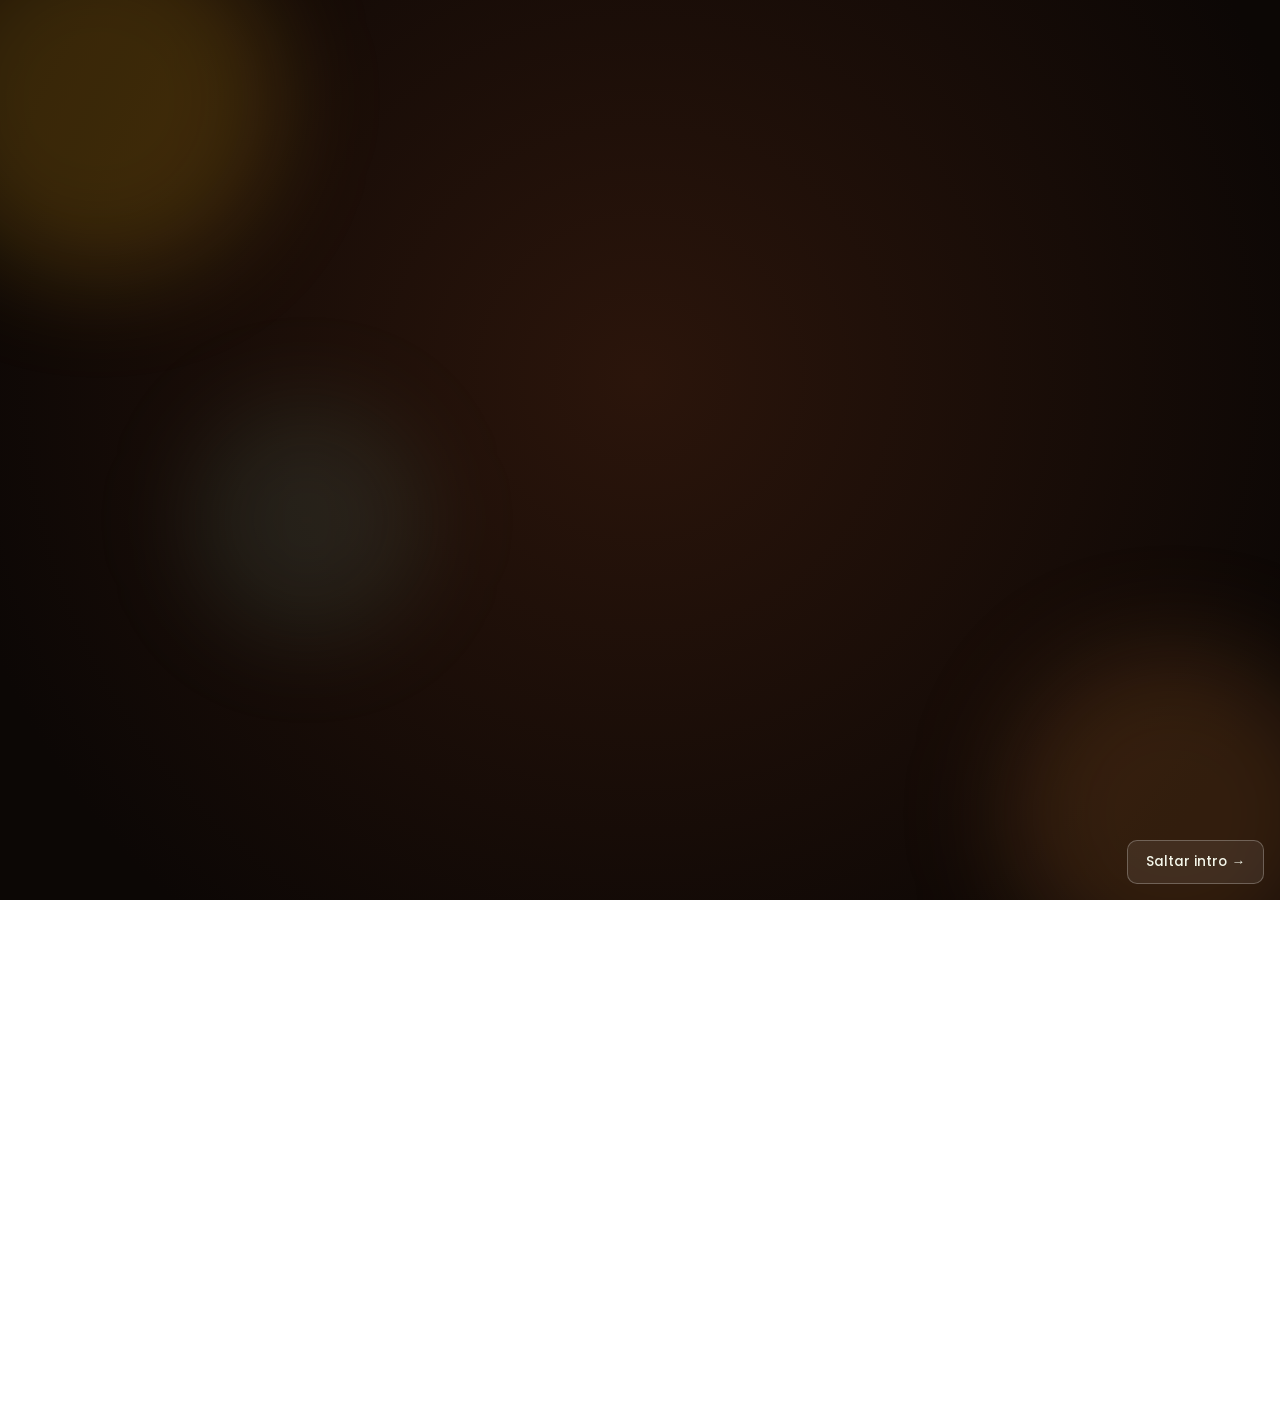
<file: index.html>
<!DOCTYPE html>
<html lang="es">
<head>
  <meta charset="UTF-8">
  <meta name="viewport" content="width=device-width, initial-scale=1.0, viewport-fit=cover">
  <meta name="theme-color" content="#0c0705">
  <title>Bienvenida | Arepas Monik</title>
  <link rel="preconnect" href="https://fonts.googleapis.com">
  <link rel="preconnect" href="https://fonts.gstatic.com" crossorigin>
  <link rel="stylesheet" href="https://fonts.googleapis.com/css2?family=Poppins:wght@400;500;600;700&display=swap">
  <link rel="stylesheet" href="intro.css">
  <link rel="prefetch" href="menu.html">
  <noscript><meta http-equiv="refresh" content="5;url=menu.html"></noscript>
</head>
<body>

  <div class="bg-circle c1"></div>
  <div class="bg-circle c2"></div>
  <div class="bg-circle c3"></div>

  <main class="stage">
    <!-- Logo con su propio zoom de salida -->
    <div class="logo-zoom-wrapper">
      <div class="logo-box">
        <div class="glow"></div>

        <!-- 1. Trazo: el contorno del logo se dibuja -->
        <svg class="outline" viewBox="0 0 2076 1792" fill="none" xmlns="http://www.w3.org/2000/svg" aria-hidden="true">
          <defs>
            <linearGradient id="monikGradient" x1="0%" y1="100%" x2="100%" y2="0%">
              <stop offset="0%" stop-color="#FBE207"/>
              <stop offset="55%" stop-color="#E7A617"/>
              <stop offset="100%" stop-color="#F7DB78"/>
            </linearGradient>
          </defs>
          <path class="trace" pathLength="1" d="M2027 519 L2017 505 L2008 497 L1995 489 L1979 483 L1954 480 L1923 485 L1899 495 L1880 509 L1864 526 L1849 555 L1825 548 L1807 547 L1788 551 L1774 557 L1769 561 L1763 561 L1750 557 L1726 557 L1709 561 L1691 569 L1671 583 L1660 594 L1644 614 L1630 639 L1626 642 L1609 622 L1599 587 L1579 534 L1551 478 L1524 440 L1469 381 L1440 356 L1381 315 L1315 281 L1279 265 L1230 247 L1191 235 L1149 225 L1069 213 L1040 211 L987 211 L935 215 L876 225 L814 239 L755 255 L725 265 L688 281 L663 294 L639 311 L625 315 L613 321 L574 345 L524 385 L472 435 L442 469 L424 493 L392 549 L360 615 L332 684 L312 746 L292 826 L282 887 L278 937 L278 980 L280 1007 L288 1066 L292 1082 L292 1094 L302 1146 L309 1163 L317 1173 L315 1174 L294 1163 L267 1152 L210 1106 L204 1098 L201 1089 L201 1073 L204 1055 L197 1044 L191 1043 L151 1056 L139 1063 L126 1076 L123 1086 L123 1099 L126 1111 L136 1133 L192 1204 L178 1201 L158 1200 L141 1202 L123 1208 L100 1222 L85 1237 L73 1254 L67 1266 L59 1288 L50 1327 L43 1376 L39 1424 L38 1471 L41 1552 L49 1603 L24 1617 L30 1621 L54 1626 L57 1629 L65 1651 L82 1680 L95 1695 L114 1712 L125 1719 L148 1729 L167 1733 L191 1733 L212 1728 L232 1719 L252 1704 L265 1690 L275 1676 L290 1645 L296 1620 L298 1600 L309 1604 L322 1606 L345 1604 L353 1646 L364 1681 L383 1714 L403 1736 L423 1751 L453 1765 L475 1771 L516 1774 L546 1771 L583 1761 L610 1747 L637 1723 L648 1708 L658 1688 L665 1664 L718 1671 L767 1674 L855 1674 L947 1667 L981 1661 L1023 1661 L1045 1654 L1084 1648 L1163 1629 L1174 1628 L1189 1631 L1212 1629 L1234 1621 L1249 1610 L1276 1602 L1325 1582 L1369 1558 L1391 1564 L1416 1563 L1430 1559 L1448 1549 L1462 1535 L1472 1519 L1479 1500 L1501 1553 L1521 1587 L1531 1599 L1548 1614 L1567 1624 L1581 1628 L1609 1629 L1620 1627 L1644 1617 L1655 1609 L1669 1594 L1680 1574 L1688 1552 L1695 1518 L1765 1566 L1804 1586 L1839 1599 L1876 1606 L1900 1606 L1927 1601 L1953 1590 L1983 1569 L1999 1553 L2014 1533 L2032 1500 L2044 1467 L2052 1429 L2050 1384 L2044 1354 L2032 1324 L2026 1314 L2007 1293 L1984 1276 L1966 1268 L1940 1263 L1923 1263 L1902 1266 L1869 1278 L1853 1290 L1842 1303 L1833 1318 L1830 1331 L1828 1333 L1818 1330 L1743 1295 L1740 1291 L1785 1253 L1799 1244 L1820 1243 L1827 1247 L1831 1252 L1833 1267 L1835 1269 L1838 1264 L1838 1248 L1836 1241 L1831 1237 L1809 1238 L1808 1236 L1850 1201 L1868 1183 L1880 1165 L1888 1144 L1889 1119 L1886 1105 L1878 1088 L1868 1074 L1854 1062 L1844 1057 L1826 1052 L1801 1052 L1800 1049 L1820 1013 L1845 957 L1855 939 L1864 932 L1899 912 L1920 902 L1938 896 L1945 890 L1946 885 L1934 873 L1910 865 L1880 864 L1866 867 L1856 867 L1854 869 L1847 870 L1842 869 L1847 866 L1875 836 L1896 844 L1907 846 L1938 846 L1956 842 L1975 834 L1991 824 L2009 807 L2024 787 L2035 765 L2043 733 L2043 694 L2033 655 L2021 630 L2010 612 L2025 596 L2035 571 L2035 541Z"/>
          <path class="trace" pathLength="1" d="M758 242 L763 244 L773 240 L811 230 L834 226 L845 221 L859 218 L951 205 L1037 202 L1129 209 L1131 207 L1130 200 L1124 186 L1125 184 L1136 187 L1150 187 L1152 183 L1160 176 L1179 169 L1183 165 L1183 159 L1168 145 L1142 131 L1117 113 L1078 76 L1065 69 L1057 71 L1052 76 L1048 84 L1046 96 L1048 125 L1054 144 L1054 151 L1014 140 L1008 132 L1002 115 L992 106 L982 101 L967 97 L950 97 L925 101 L924 99 L933 85 L947 47 L954 19 L953 5 L949 0 L925 0 L912 18 L890 81 L890 86 L894 96 L904 110 L898 116 L890 109 L886 108 L878 123 L864 137 L820 161 L802 173 L786 189 L772 208 L762 229Z"/>
          <path class="trace" pathLength="1" d="M739 181 L730 178 L722 169 L716 166 L707 166 L692 172 L667 190 L664 190 L653 182 L639 176 L622 173 L601 178 L583 191 L577 200 L567 229 L567 245 L570 254 L569 257 L565 260 L525 268 L510 276 L460 336 L441 364 L429 398 L427 427 L425 431 L403 448 L385 467 L369 497 L361 521 L357 540 L352 550 L341 562 L331 569 L328 579 L329 596 L335 605 L340 598 L352 570 L364 548 L406 488 L432 457 L506 383 L537 356 L595 316 L667 278 L677 275 L692 267 L711 261 L716 257 L711 253 L716 232 L722 220 L741 202 L739 200 L741 198 L742 184Z"/>
          <path class="trace" pathLength="1" d="M329 463 L325 463 L314 471 L300 485 L288 503 L272 545 L260 596 L251 612 L247 610 L233 590 L222 579 L215 575 L206 574 L199 577 L190 586 L184 597 L184 604 L190 623 L206 654 L234 699 L234 705 L218 725 L210 740 L204 794 L200 810 L203 815 L210 814 L220 808 L243 786 L289 729 L297 712 L301 694 L309 677 L309 672 L316 654 L307 635 L301 611 L301 574 L309 537 L331 475 L331 465Z"/>
          <path class="trace" pathLength="1" d="M1402 189 L1388 203 L1382 212 L1376 227 L1368 260 L1366 282 L1367 294 L1421 327 L1454 351 L1529 420 L1532 416 L1532 409 L1529 398 L1526 372 L1518 354 L1504 338 L1486 328 L1468 322 L1412 313 L1412 309 L1415 304 L1443 298 L1466 298 L1480 305 L1486 301 L1487 291 L1483 278 L1488 268 L1501 250 L1504 240 L1504 230 L1500 218 L1498 216 L1493 217 L1465 233 L1426 270 L1424 270 L1421 264 L1415 202 L1411 193 L1407 189Z"/>
          <path class="trace" pathLength="1" d="M230 958 L219 962 L212 969 L212 996 L197 1020 L197 1032 L211 1045 L215 1052 L217 1059 L215 1089 L220 1098 L265 1137 L290 1152 L292 1148 L264 1045 L262 1007 L257 977 L254 973 L249 973 L242 962Z"/>
          <path class="trace" pathLength="1" d="M1722 386 L1709 393 L1695 408 L1680 430 L1668 452 L1646 480 L1644 492 L1650 500 L1671 506 L1680 520 L1692 530 L1699 530 L1705 524 L1709 500 L1725 456 L1729 433 L1730 405 L1729 396Z"/>
          <path class="trace" pathLength="1" d="M394 301 L382 302 L376 307 L372 315 L370 324 L370 356 L358 396 L358 425 L363 434 L369 432 L382 415 L386 413 L394 414 L401 412 L409 405 L411 400 L411 373 L407 320 L401 307Z"/>
          <path class="trace" pathLength="1" d="M278 762 L263 778 L247 802 L239 817 L229 846 L227 875 L230 900 L253 948 L255 946 L255 912 L260 860 L268 814 L280 766Z"/>
          <path class="trace" pathLength="1" d="M206 885 L182 894 L169 902 L159 912 L151 924 L147 934 L147 945 L152 951 L158 953 L176 953 L205 944 L224 945 L229 940 L228 931 L217 909 L214 896Z"/>
        </svg>

        <!-- 2. Relleno: aparece el logo con rebote + brillo -->
        <div class="logo-fill">
          <img class="logo-img" src="logo-monik.png" alt="Arepas Monik">
          <img class="logo-shine" src="logo-monik.png" alt="" aria-hidden="true">
        </div>

        <div class="embers" aria-hidden="true">
        <span style="--x:49%;--y:17%;--d:2.75s;--t:2.69s;--s:4px;--c:#FBE207;--dx:-3px"></span>
        <span style="--x:82%;--y:11%;--d:3.47s;--t:2.99s;--s:4px;--c:#E7A617;--dx:1px"></span>
        <span style="--x:61%;--y:12%;--d:2.54s;--t:3.59s;--s:4px;--c:#F7DB78;--dx:26px"></span>
        <span style="--x:80%;--y:15%;--d:3.53s;--t:3.74s;--s:4px;--c:#AA642B;--dx:10px"></span>
        <span style="--x:82%;--y:33%;--d:2.27s;--t:3.0s;--s:5px;--c:#FBE207;--dx:-8px"></span>
        <span style="--x:61%;--y:17%;--d:2.96s;--t:3.63s;--s:5px;--c:#E7A617;--dx:-20px"></span>
        <span style="--x:82%;--y:44%;--d:3.09s;--t:3.27s;--s:4px;--c:#F7DB78;--dx:10px"></span>
        <span style="--x:15%;--y:47%;--d:2.49s;--t:3.82s;--s:8px;--c:#AA642B;--dx:23px"></span>
        <span style="--x:48%;--y:37%;--d:3.02s;--t:3.42s;--s:6px;--c:#FBE207;--dx:-11px"></span>
        <span style="--x:31%;--y:52%;--d:3.29s;--t:2.75s;--s:6px;--c:#E7A617;--dx:7px"></span>
        <span style="--x:71%;--y:29%;--d:3.22s;--t:3.12s;--s:4px;--c:#F7DB78;--dx:-19px"></span>
        <span style="--x:73%;--y:34%;--d:2.43s;--t:3.22s;--s:8px;--c:#AA642B;--dx:0px"></span>
        <span style="--x:13%;--y:50%;--d:2.31s;--t:3.6s;--s:6px;--c:#FBE207;--dx:-5px"></span>
        <span style="--x:52%;--y:46%;--d:2.9s;--t:4.03s;--s:4px;--c:#E7A617;--dx:-21px"></span>
        <span style="--x:42%;--y:38%;--d:3.18s;--t:2.72s;--s:6px;--c:#F7DB78;--dx:15px"></span>
        <span style="--x:81%;--y:51%;--d:3.35s;--t:3.11s;--s:8px;--c:#AA642B;--dx:16px"></span>
        </div>
      </div>
    </div>

    <p class="tagline">Sabor casero en cada mordida</p>

    <div class="progress" aria-hidden="true"><div class="bar"></div></div>
  </main>

  <button type="button" class="skip" id="saltar">Saltar intro →</button>

  <script>
    var DESTINO = "menu.html";
    var TOTAL = 6500;

    if (window.matchMedia && window.matchMedia("(prefers-reduced-motion: reduce)").matches) {
      TOTAL = 1500;
    }

    var yaSalio = false;

    // Centra el zoom de salida en el medio de la pantalla (no depende de transformaciones)
    var logoWrap = document.querySelector(".logo-zoom-wrapper");
    function centrarZoom() {
      var centroLogo = logoWrap.offsetTop + logoWrap.offsetHeight / 2;
      logoWrap.style.setProperty("--zoom-dy", (window.innerHeight / 2 - centroLogo) + "px");
    }
    centrarZoom();
    window.addEventListener("resize", centrarZoom);
    window.addEventListener("orientationchange", centrarZoom);

    function irAlInicio() {
      if (yaSalio) return;
      yaSalio = true;
      document.body.classList.add("salir");
      setTimeout(function () {
        window.location.replace(DESTINO);
      }, 500);
    }

    setTimeout(irAlInicio, TOTAL);

    document.getElementById("saltar").addEventListener("click", irAlInicio);

    document.addEventListener("keydown", function (e) {
      if (e.key === "Enter" || e.key === "Escape") irAlInicio();
    });
  </script>

</body>
</html>
</file>
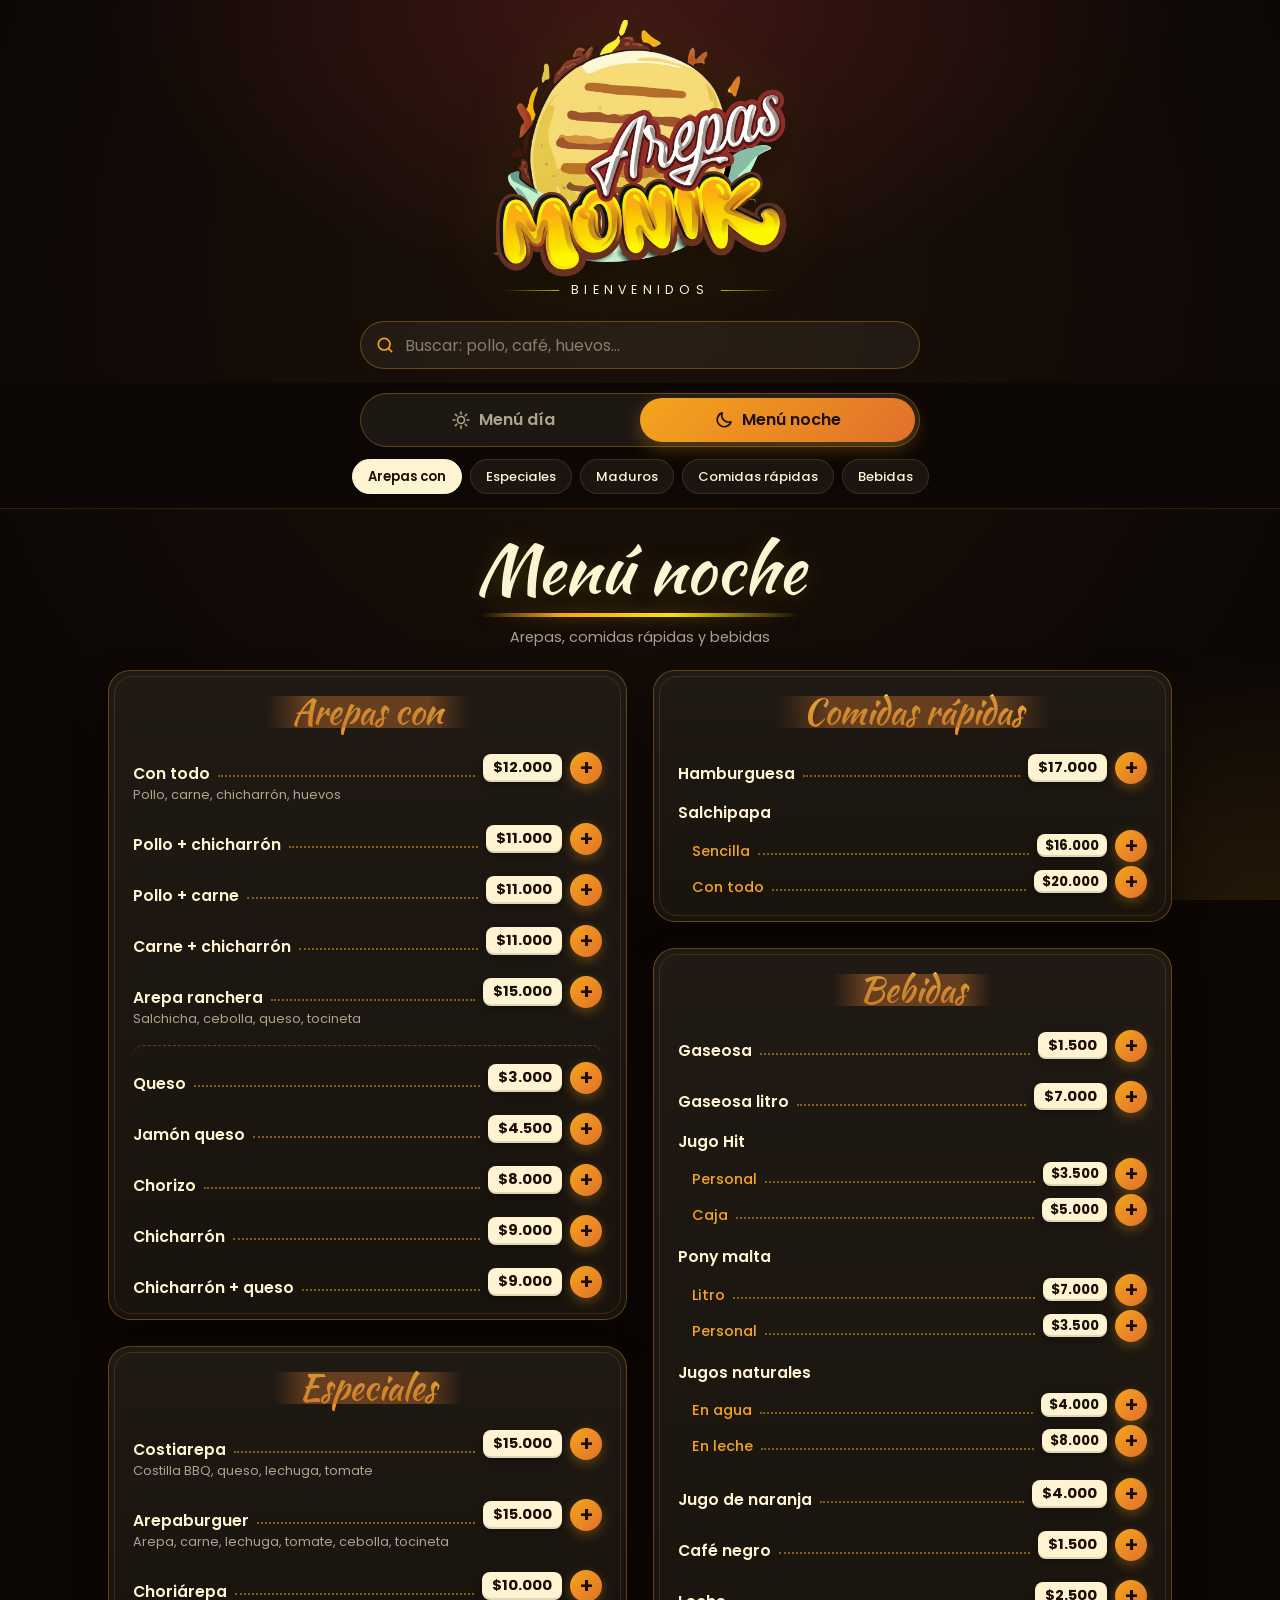
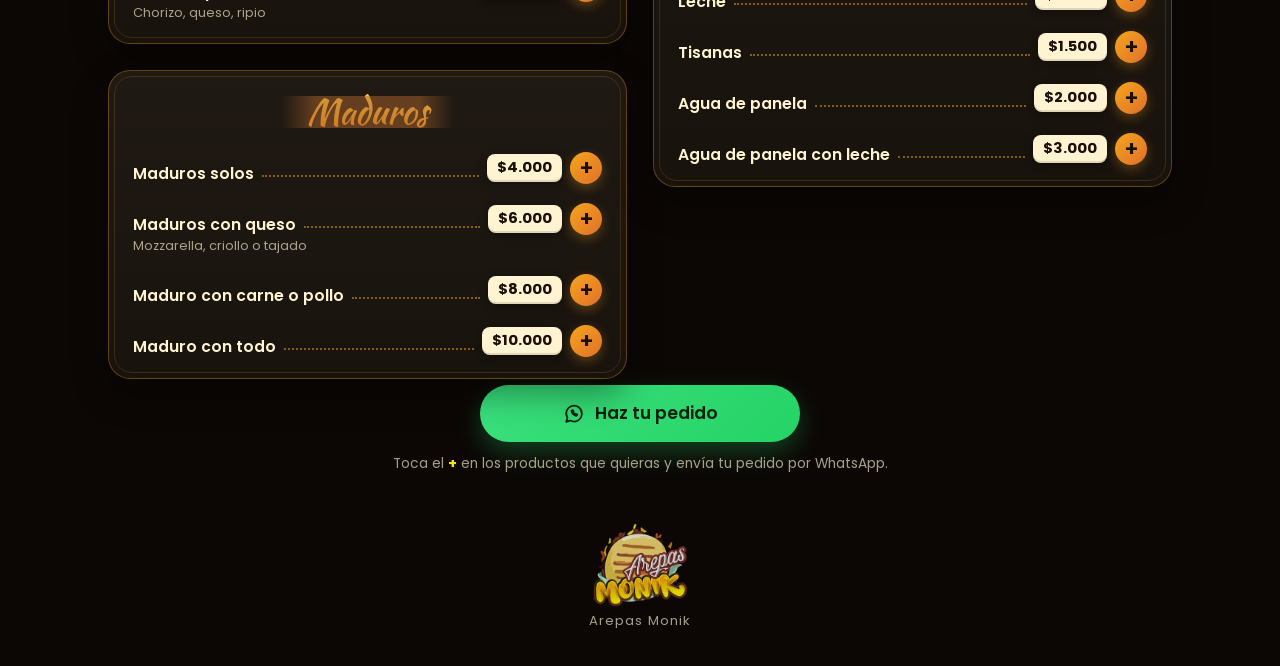
<file: menu.html>
<!DOCTYPE html>
<html lang="es">
<head>
  <meta charset="UTF-8">
  <meta name="viewport" content="width=device-width, initial-scale=1.0, viewport-fit=cover">
  <meta name="theme-color" content="#0c0705">
  <meta name="description" content="Menú de día y menú de noche de Arepas Monik.">
  <title>Menú · Arepas Monik</title>
  <link rel="icon" href="logo-monik.png">

  <link rel="preconnect" href="https://fonts.googleapis.com">
  <link rel="preconnect" href="https://fonts.gstatic.com" crossorigin>
  <link rel="stylesheet" href="https://fonts.googleapis.com/css2?family=Kaushan+Script&family=Poppins:wght@400;500;600;700&display=swap">
  <link rel="stylesheet" href="menu.css">
</head>
<body data-menu="dia">

  <div class="bg-glow" aria-hidden="true"></div>

  <!-- ===== Cabecera ===== -->
  <header class="hero">
    <img class="hero-logo" src="logo-monik.png" alt="Arepas Monik" width="520" height="449">
    <p class="hero-kicker"><span></span>Bienvenidos<span></span></p>
  </header>

  <!-- ===== Buscador ===== -->
  <div class="searchbar">
    <label class="search" for="q">
      <svg viewBox="0 0 24 24" aria-hidden="true"><circle cx="11" cy="11" r="7"/><path d="m20 20-3.5-3.5"/></svg>
      <input id="q" type="search" placeholder="Buscar: pollo, café, huevos…" autocomplete="off" enterkeyhint="search" aria-label="Buscar en el menú">
      <button class="search-clear" id="qClear" type="button" aria-label="Borrar búsqueda" hidden>✕</button>
    </label>
  </div>

  <!-- ===== Pestañas + categorías (se quedan fijas al hacer scroll) ===== -->
  <div class="sticky" id="sticky">
    <div class="tabs" id="tabs" role="tablist" aria-label="Elegir menú" data-active="0">
      <span class="tabs-pill" aria-hidden="true"></span>
      <button class="tab" id="tab-dia" role="tab" type="button" data-menu="dia" aria-selected="true" aria-controls="panel">
        <svg viewBox="0 0 24 24" aria-hidden="true"><circle cx="12" cy="12" r="4.2"/><path d="M12 2.5v2.3M12 19.2v2.3M2.5 12h2.3M19.2 12h2.3M5.3 5.3l1.6 1.6M17.1 17.1l1.6 1.6M18.7 5.3l-1.6 1.6M6.9 17.1l-1.6 1.6"/></svg>
        Menú día
      </button>
      <button class="tab" id="tab-noche" role="tab" type="button" data-menu="noche" aria-selected="false" aria-controls="panel" tabindex="-1">
        <svg viewBox="0 0 24 24" aria-hidden="true"><path d="M20.5 14.2A8.5 8.5 0 0 1 9.8 3.5a8.5 8.5 0 1 0 10.7 10.7Z"/></svg>
        Menú noche
      </button>
    </div>
    <nav class="chips" id="chips" aria-label="Categorías del menú"></nav>
  </div>

  <!-- ===== Contenido ===== -->
  <main class="wrap">
    <div class="menu-head">
      <h2 class="script-title" id="menuTitle">Menú día</h2>
      <div class="swoosh" aria-hidden="true"></div>
      <p class="menu-note" id="menuNote" aria-live="polite"></p>
    </div>

    <div class="cross-hint" id="crossHint" hidden></div>

    <section id="panel" class="cols" role="tabpanel" aria-live="polite" tabindex="-1"></section>

    <div class="empty" id="empty" hidden>
      <div class="empty-icon" aria-hidden="true">🫓</div>
      <p class="empty-title">No encontramos “<span id="emptyQ"></span>”</p>
      <p class="empty-sub">Prueba con otra palabra, por ejemplo <em>pollo</em>, <em>queso</em> o <em>café</em>.</p>
      <button class="btn" id="emptyClear" type="button">Ver todo el menú</button>
    </div>

    <noscript><p class="empty-sub" style="text-align:center;padding:40px 0">Activa JavaScript para ver el menú.</p></noscript>

    <!-- ===== Botón final: Haz tu pedido (en el menú día y en el menú noche) ===== -->
    <div class="order-cta">
      <button type="button" class="btn btn--wa btn--lg" id="orderCta">
        <svg viewBox="0 0 24 24" aria-hidden="true"><path d="M20.5 11.6A8.5 8.5 0 0 1 8 19.2L3.5 20.5l1.4-4.4A8.5 8.5 0 1 1 20.5 11.6Z"/><path d="M9.2 8.6c.3 2.6 2.7 5 5.3 5.4l1.2-1.3-1.9-1-.8.7a4.6 4.6 0 0 1-1.9-1.9l.7-.8-1-1.9Z"/></svg>
        <span>Haz tu pedido<span id="ctaCount"></span></span>
      </button>
      <p class="order-cta-note">Toca el <b>+</b> en los productos que quieras y envía tu pedido por WhatsApp.</p>
    </div>
  </main>

  <footer class="foot">
    <img src="logo-monik.png" alt="" width="120" height="104">
    <p>Arepas Monik</p>
  </footer>

  <button class="to-top" id="toTop" type="button" aria-label="Volver arriba" hidden>
    <svg viewBox="0 0 24 24" aria-hidden="true"><path d="m6 14 6-6 6 6"/></svg>
  </button>

  <!-- ===== Barra flotante del pedido ===== -->
  <button class="order-bar" id="orderBar" type="button" hidden>
    <span class="ob-count" id="barCount">0</span>
    <span class="ob-text">Ver mi pedido</span>
    <span class="ob-total" id="barTotal">$0</span>
  </button>

  <!-- ===== Ventana del pedido ===== -->
  <dialog class="sheet" id="orderDialog" aria-labelledby="orderTitle">
    <header class="sheet-head">
      <h2 id="orderTitle">Mi pedido</h2>
      <button type="button" class="sheet-x" id="orderClose" aria-label="Cerrar pedido">✕</button>
    </header>

    <div class="sheet-body">
      <div class="order-empty" id="orderEmpty" hidden>
        <div class="empty-icon" aria-hidden="true">🛒</div>
        <p class="empty-title">Tu pedido está vacío</p>
        <p class="empty-sub">Toca el <b>+</b> en los productos que quieras y vuelve aquí para enviarlo.</p>
        <button class="btn" type="button" id="orderBack">Ver el menú</button>
      </div>

      <div id="orderList" hidden></div>

      <form id="orderForm" novalidate hidden>
        <label class="field">
          <span>Tu nombre</span>
          <input id="fNombre" type="text" autocomplete="name" maxlength="60" placeholder="Ej: Juan Pérez" required>
        </label>

        <fieldset class="field seg">
          <legend>¿Cómo lo recibes?</legend>
          <label><input type="radio" name="entrega" value="Domicilio" checked><span>Domicilio</span></label>
          <label><input type="radio" name="entrega" value="Recoger en el local"><span>Local</span></label>
        </fieldset>

        <label class="field" id="fDirWrap">
          <span>Dirección</span>
          <input id="fDir" type="text" autocomplete="street-address" maxlength="120" placeholder="Calle, número, barrio">
        </label>

        <label class="field">
          <span>Mesa <em>(esto solo si estas en el punto físico ej: mesa 6)</em></span>
          <textarea id="fNota" rows="2" maxlength="200" placeholder="Ej: mesa 6"></textarea>
        </label>

        <p class="form-error" id="formError" role="alert" hidden></p>
        <p class="form-ok" id="formOk" role="status" hidden>Se abrió WhatsApp con tu pedido. Solo falta que le des enviar.</p>

        <button type="submit" class="btn btn--wa btn--block">
          <svg viewBox="0 0 24 24" aria-hidden="true"><path d="M20.5 11.6A8.5 8.5 0 0 1 8 19.2L3.5 20.5l1.4-4.4A8.5 8.5 0 1 1 20.5 11.6Z"/><path d="M9.2 8.6c.3 2.6 2.7 5 5.3 5.4l1.2-1.3-1.9-1-.8.7a4.6 4.6 0 0 1-1.9-1.9l.7-.8-1-1.9Z"/></svg>
          Enviar pedido por WhatsApp
        </button>
        <button type="button" class="link link--muted" id="clearOrder">Vaciar pedido</button>
      </form>
    </div>
  </dialog>

  <script src="menu.js"></script>
</body>
</html>
</file>
<file: intro.css>
/* Paleta tomada del logo de Arepas Monik */
:root {
  --bg-dark: #0c0705;
  --bg-glow: #2b150b;
  --yellow: #FBE207;
  --gold: #E7A617;
  --cream: #F7DB78;
  --caramel: #AA642B;
  --red-brown: #763222;
  --brown: #3B1710;
  --mint: #8FD3BD;
  --white: #F4F7EA;
}

*, *::before, *::after { box-sizing: border-box; margin: 0; padding: 0; }

html, body { height: 100%; }
html { overflow: hidden; overscroll-behavior: none; }
@supports (height: 100dvh) { html, body { height: 100dvh; } }

body {
  font-family: "Poppins", "Segoe UI", Arial, sans-serif;
  color: var(--white);
  background: radial-gradient(circle at 50% 42%, var(--bg-glow) 0%, var(--bg-dark) 85%);
  overflow: hidden;
  position: relative;
  transition: opacity 0.5s ease;
}
body.salir { opacity: 0; }

/* ---------- Círculos ambientales de fondo ---------- */
.bg-circle {
  position: absolute;
  border-radius: 50%;
  filter: blur(50px);
  animation: flotar 9s ease-in-out infinite;
}
.bg-circle.c1 { width: clamp(220px, 28vw, 440px); height: clamp(220px, 28vw, 440px); top: -80px; left: -80px; background: rgba(231, 166, 23, 0.20); }
.bg-circle.c2 { width: clamp(200px, 26vw, 420px); height: clamp(200px, 26vw, 420px); bottom: -80px; right: -60px; animation-delay: -3s; background: rgba(170, 100, 43, 0.24); }
.bg-circle.c3 { width: clamp(140px, 18vw, 280px); height: clamp(140px, 18vw, 280px); top: 45%; left: 15%; animation-delay: -6s; background: rgba(143, 211, 189, 0.10); }

@keyframes flotar {
  0%, 100% { transform: translateY(0); }
  50% { transform: translateY(-20px); }
}

/* ---------- Escenario ---------- */
.stage {
  position: relative;
  z-index: 1;
  min-height: 100%;
  width: 100%;
  display: flex;
  flex-direction: column;
  align-items: center;
  justify-content: center;
  text-align: center;
  padding: 24px;
}

/* ---------- Logo con zoom de salida independiente ---------- */
.logo-zoom-wrapper {
  position: relative;
  /* Tamaño fluido: se adapta al ancho Y al alto de la pantalla (celular, horizontal, escritorio) */
  --w: min(80vw, 58vh, 620px);
  width: var(--w);
  transform-origin: center center;
  animation: zoomExitSolo 0.91s cubic-bezier(0.65, 0, 0.35, 1) 5.74s forwards;
  will-change: transform, opacity;
}

.logo-box {
  position: relative;
  width: 100%;
  aspect-ratio: 2076 / 1792;
}

/* Resplandor cálido detrás del logo */
.glow {
  position: absolute;
  inset: -18%;
  background: radial-gradient(closest-side, rgba(251, 226, 7, 0.34), rgba(231, 140, 23, 0.14) 55%, transparent 78%);
  opacity: 0;
  animation: glowIn 1.3s ease-out 2.3s forwards, glowPulse 3.2s ease-in-out 3.6s infinite;
}
@keyframes glowIn { to { opacity: 1; } }
@keyframes glowPulse {
  0%, 100% { transform: scale(1); }
  50% { transform: scale(1.07); }
}

/* ---------- 1. Trazo (dibujado del contorno) ---------- */
.outline {
  position: absolute;
  inset: 0;
  width: 100%;
  height: 100%;
  overflow: visible;
  filter: drop-shadow(0 0 5px rgba(251, 226, 7, 0.65));
}
.trace {
  stroke: url(#monikGradient);
  stroke-width: 11;
  stroke-linejoin: round;
  stroke-dasharray: 1;
  stroke-dashoffset: 1;
  animation: dibujarLogo 2.1s cubic-bezier(0.65, 0, 0.35, 1) 0.28s forwards;
}
@keyframes dibujarLogo {
  0% { stroke-dashoffset: 1; opacity: 1; }
  90% { stroke-dashoffset: 0; opacity: 1; }
  100% { stroke-dashoffset: 0; opacity: 0; }
}

/* ---------- 2. Relleno (el logo aparece con rebote) ---------- */
.logo-fill {
  position: absolute;
  inset: 0;
  opacity: 0;
  transform-origin: center;
  animation: popIn 0.95s cubic-bezier(0.22, 1, 0.36, 1) 2.17s forwards;
}
.logo-fill img {
  position: absolute;
  inset: 0;
  width: 100%;
  height: 100%;
  display: block;
}
@keyframes popIn {
  0%   { opacity: 0; transform: scale(0.9); }
  55%  { opacity: 1; transform: scale(1.035); }
  100% { opacity: 1; transform: scale(1); }
}

/* Brillo que cruza el logo una vez (copia más clara, visible solo en una franja) */
.logo-shine {
  filter: brightness(1.9) saturate(0.55);
  -webkit-mask-image: linear-gradient(105deg, transparent 42%, #000 50%, transparent 58%);
  mask-image: linear-gradient(105deg, transparent 42%, #000 50%, transparent 58%);
  -webkit-mask-size: 300% 100%;
  mask-size: 300% 100%;
  -webkit-mask-repeat: no-repeat;
  mask-repeat: no-repeat;
  -webkit-mask-position: 100% 0;
  mask-position: 100% 0;
  animation: brillo 1.15s ease-in-out 3.3s forwards;
}
@keyframes brillo {
  from { -webkit-mask-position: 100% 0; mask-position: 100% 0; }
  to   { -webkit-mask-position: 0% 0;   mask-position: 0% 0; }
}

/* ---------- Brasas / chispas que suben ---------- */
.embers { position: absolute; inset: 0; pointer-events: none; }
.embers span {
  position: absolute;
  left: var(--x);
  top: var(--y);
  width: var(--s);
  height: var(--s);
  background: var(--c);
  border-radius: 50% 50% 50% 0;
  transform: rotate(-45deg);
  box-shadow: 0 0 8px 1px var(--c);
  opacity: 0;
  animation: subirBrasa var(--d) ease-out var(--t) infinite;
}
@keyframes subirBrasa {
  0%   { opacity: 0; transform: translate(0, 0) rotate(-45deg) scale(1); }
  15%  { opacity: 0.95; }
  100% { opacity: 0; transform: translate(var(--dx), calc(var(--w) * -0.27)) rotate(-45deg) scale(0.3); }
}

/* ---------- Zoom de salida ---------- */
@keyframes zoomExitSolo {
  0% {
    transform: translateY(0) scale(1);
    opacity: 1;
  }
  100% {
    transform: translateY(var(--zoom-dy, 0px)) scale(3.2);
    opacity: 0;
  }
}

/* ---------- Subtítulo ---------- */
.tagline {
  margin-top: clamp(16px, 3.2vh, 30px);
  padding: 0 12px;
  text-wrap: balance;
  font-size: clamp(0.88rem, 0.55rem + 1.1vw, 1.3rem);
  font-weight: 500;
  letter-spacing: 0.3px;
  color: rgba(247, 219, 120, 0.85);
  opacity: 0;
  transform: translateY(14px);
  animation: subirTagline 0.98s ease-out 3.4s forwards, desaparecerTexto 0.42s ease 5.32s forwards;
}
@keyframes subirTagline {
  to { opacity: 1; transform: translateY(0); }
}
@keyframes desaparecerTexto {
  to { opacity: 0; transform: scale(0.95); }
}

/* ---------- Barra de progreso ---------- */
.progress {
  margin-top: clamp(18px, 3.5vh, 34px);
  width: min(clamp(180px, 22vw, 340px), 70vw);
  height: 4px;
  border-radius: 4px;
  background: rgba(255, 255, 255, 0.12);
  overflow: hidden;
  opacity: 0;
  animation: aparecer 0.56s ease-out 0.7s forwards, desaparecerTexto 0.42s ease 5.32s forwards;
}
.progress .bar {
  height: 100%;
  width: 0;
  border-radius: 4px;
  background: linear-gradient(90deg, #AA642B, #E7A617, #FBE207);
  animation: llenar 4.62s cubic-bezier(0.4, 0, 0.2, 1) 0.7s forwards;
}
@keyframes llenar { to { width: 100%; } }
@keyframes aparecer { to { opacity: 1; } }

/* ---------- Botón saltar ---------- */
.skip {
  position: absolute;
  right: max(16px, env(safe-area-inset-right));
  bottom: max(16px, env(safe-area-inset-bottom));
  min-height: 44px;
  z-index: 2;
  font: 500 0.85rem "Poppins", sans-serif;
  color: var(--white);
  background: rgba(255, 255, 255, 0.08);
  border: 1px solid rgba(255, 255, 255, 0.25);
  border-radius: 10px;
  padding: 9px 18px;
  cursor: pointer;
  opacity: 0;
  animation: aparecer 0.4s ease-out 1s forwards;
  transition: background 0.15s;
}
.skip:hover { background: rgba(255, 255, 255, 0.18); }
.skip:focus-visible { outline: 2px solid var(--yellow); outline-offset: 2px; }

/* ---------- Responsive extra ---------- */
/* Celulares en horizontal (pantallas muy bajas) */
@media (max-height: 430px) {
  .stage { padding: 12px; }
  .tagline { margin-top: 8px; }
  .progress { margin-top: 12px; }
  .skip { padding: 6px 14px; min-height: 36px; font-size: 0.78rem; }
}
/* Celulares en vertical */
@media (max-width: 480px) {
  .stage { padding: 16px; }
  .glow { inset: -10%; }
}
/* Pantallas grandes / TV */
@media (min-width: 1600px) and (min-height: 900px) {
  .logo-zoom-wrapper { --w: min(80vw, 58vh, 760px); }
}

/* ---------- Accesibilidad: menos movimiento ---------- */
@media (prefers-reduced-motion: reduce) {
  .bg-circle, .glow, .embers span { animation: none; }
  .glow { opacity: 1; }
  .embers { display: none; }
  .trace { animation: none; stroke-dashoffset: 0; opacity: 0; }
  .logo-fill { animation: none; opacity: 1; transform: none; }
  .logo-shine { animation: none; }
  .logo-zoom-wrapper { animation: none; }
  .tagline, .progress, .skip { animation: none; opacity: 1; transform: none; }
  .progress .bar { animation: none; width: 100%; }
}
</file>
<file: menu.css>
/* =========================================================
   AREPAS MONIK — MENÚ INTERACTIVO
   Paleta tomada del logo: amarillo, dorado, caramelo, café y crema.
   ========================================================= */

:root {
  --bg: #0c0705;
  --panel: #16100b;
  --line: rgba(245, 165, 28, 0.32);
  --line-soft: rgba(245, 165, 28, 0.16);
  --cream: #fff4d2;
  --text: #f6eedb;
  --muted: rgba(255, 244, 210, 0.64);
  --yellow: #fbe207;
  --orange: #f5a51c;
  --caramel: #aa642b;
  --burgundy: #762326;
  --mint: #8ed9c5;
  --ink: #1b0f08;

  /* cambia según la pestaña (día / noche) */
  --glow-1: rgba(251, 226, 7, 0.16);
  --glow-2: rgba(245, 165, 28, 0.1);
  --pill: linear-gradient(135deg, #fbe207, #f5a51c);

  --font-body: "Poppins", "Segoe UI", system-ui, -apple-system, Arial, sans-serif;
  --font-script: "Kaushan Script", "Brush Script MT", "Segoe Script", cursive;

  --sticky-h: 110px;
  --gutter: clamp(14px, 4vw, 28px);
}

body[data-menu="noche"] {
  --glow-1: rgba(118, 35, 38, 0.42);
  --glow-2: rgba(245, 165, 28, 0.1);
  --pill: linear-gradient(135deg, #f5a51c, #e0702b);
}

*, *::before, *::after { box-sizing: border-box; margin: 0; padding: 0; }
[hidden] { display: none !important; }

html { scroll-behavior: smooth; -webkit-text-size-adjust: 100%; }

body {
  min-height: 100vh;
  font-family: var(--font-body);
  color: var(--text);
  background: var(--bg);
  line-height: 1.45;
  overflow-x: hidden;
  -webkit-font-smoothing: antialiased;
}

img { max-width: 100%; height: auto; display: block; }
button { font: inherit; color: inherit; cursor: pointer; background: none; border: 0; }

/* ---------- Fondo ---------- */
.bg-glow {
  position: fixed;
  inset: 0;
  z-index: -1;
  pointer-events: none;
  background:
    radial-gradient(60% 45% at 50% 0%, var(--glow-1), transparent 70%),
    radial-gradient(50% 40% at 100% 100%, var(--glow-2), transparent 70%),
    radial-gradient(circle at 50% 30%, #1d1109 0%, var(--bg) 80%);
  transition: background 0.6s ease;
}

/* ---------- Cabecera ---------- */
.hero {
  display: grid;
  justify-items: center;
  padding: max(20px, env(safe-area-inset-top)) var(--gutter) 6px;
}
.hero-logo {
  width: clamp(150px, 40vw, 300px);
  filter: drop-shadow(0 14px 22px rgba(0, 0, 0, 0.55)) drop-shadow(0 0 30px rgba(251, 226, 7, 0.1));
  animation: hero-in 0.9s cubic-bezier(0.2, 0.9, 0.25, 1) both;
}
.hero-kicker {
  display: flex;
  align-items: center;
  gap: 12px;
  margin-top: 2px;
  font-size: clamp(0.62rem, 0.5rem + 0.5vw, 0.78rem);
  letter-spacing: 0.42em;
  text-transform: uppercase;
  color: var(--cream);
  opacity: 0.85;
  animation: fade-up 0.8s ease-out 0.35s both;
}
.hero-kicker span {
  width: clamp(24px, 6vw, 56px);
  height: 1px;
  background: linear-gradient(90deg, transparent, rgba(251, 226, 7, 0.75));
}
.hero-kicker span:last-child { transform: scaleX(-1); }

@keyframes hero-in {
  from { opacity: 0; transform: translateY(16px) scale(0.92); }
  to { opacity: 1; transform: none; }
}
@keyframes fade-up {
  from { opacity: 0; transform: translateY(10px); }
  to { opacity: 1; transform: none; }
}

/* ---------- Buscador ---------- */
.searchbar { padding: 16px var(--gutter) 14px; }
.search {
  position: relative;
  display: flex;
  align-items: center;
  max-width: 560px;
  margin: 0 auto;
  padding: 0 14px;
  height: 48px;
  border-radius: 999px;
  background: rgba(255, 244, 210, 0.06);
  border: 1px solid var(--line);
  backdrop-filter: blur(8px);
  transition: border-color 0.2s, background 0.2s, box-shadow 0.2s;
}
.search:focus-within {
  border-color: var(--orange);
  background: rgba(255, 244, 210, 0.09);
  box-shadow: 0 0 0 4px rgba(245, 165, 28, 0.16);
}
.search svg {
  flex: none;
  width: 20px;
  height: 20px;
  margin-right: 10px;
  fill: none;
  stroke: var(--orange);
  stroke-width: 2;
  stroke-linecap: round;
}
.search input {
  flex: 1;
  min-width: 0;
  height: 100%;
  font: inherit;
  font-size: 16px; /* evita el zoom automático en iPhone */
  color: var(--cream);
  background: transparent;
  border: 0;
  outline: none;
  -webkit-appearance: none;
  appearance: none;
}
.search input::placeholder { color: rgba(255, 244, 210, 0.45); }
.search input::-webkit-search-cancel-button { display: none; }
.search-clear {
  flex: none;
  width: 28px;
  height: 28px;
  border-radius: 50%;
  font-size: 0.8rem;
  color: var(--cream);
  background: rgba(255, 244, 210, 0.12);
}
.search-clear:hover { background: rgba(255, 244, 210, 0.22); }

/* ---------- Pestañas + categorías (fijas) ---------- */
.sticky {
  position: sticky;
  top: 0;
  z-index: 20;
  padding: max(10px, env(safe-area-inset-top)) var(--gutter) 10px;
  background: linear-gradient(180deg, rgba(12, 7, 5, 0.94) 70%, rgba(12, 7, 5, 0.72));
  backdrop-filter: blur(14px);
  -webkit-backdrop-filter: blur(14px);
  border-bottom: 1px solid var(--line-soft);
}

.tabs {
  position: relative;
  display: grid;
  grid-template-columns: 1fr 1fr;
  max-width: 560px;
  margin: 0 auto;
  padding: 4px;
  border-radius: 999px;
  background: rgba(255, 244, 210, 0.07);
  border: 1px solid var(--line);
}
.tabs-pill {
  position: absolute;
  top: 4px;
  bottom: 4px;
  left: 4px;
  width: calc(50% - 4px);
  border-radius: 999px;
  background: var(--pill);
  box-shadow: 0 6px 18px rgba(245, 165, 28, 0.3);
  transition: transform 0.38s cubic-bezier(0.3, 1.2, 0.4, 1), background 0.4s;
}
.tabs[data-active="1"] .tabs-pill { transform: translateX(100%); }

.tab {
  position: relative;
  z-index: 1;
  display: flex;
  align-items: center;
  justify-content: center;
  gap: 8px;
  min-height: 44px;
  padding: 0 12px;
  border-radius: 999px;
  font-weight: 600;
  font-size: clamp(0.88rem, 0.8rem + 0.4vw, 1rem);
  color: var(--muted);
  transition: color 0.25s;
}
.tab svg {
  width: 20px;
  height: 20px;
  fill: none;
  stroke: currentColor;
  stroke-width: 2;
  stroke-linecap: round;
  stroke-linejoin: round;
}
.tab[aria-selected="true"] { color: var(--ink); }
.tab:focus-visible, .chip:focus-visible, .btn:focus-visible, .link:focus-visible, .to-top:focus-visible, .search-clear:focus-visible {
  outline: 2px solid var(--yellow);
  outline-offset: 2px;
}

.chips {
  display: flex;
  gap: 8px;
  max-width: 1120px;
  margin: 10px auto 0;
  padding: 2px 2px 4px;
  overflow-x: auto;
  scrollbar-width: none;
  -webkit-overflow-scrolling: touch;
  mask-image: linear-gradient(90deg, transparent, #000 14px, #000 calc(100% - 14px), transparent);
  -webkit-mask-image: linear-gradient(90deg, transparent, #000 14px, #000 calc(100% - 14px), transparent);
}
.chips::-webkit-scrollbar { display: none; }
@media (min-width: 700px) {
  .chips { justify-content: center; mask-image: none; -webkit-mask-image: none; }
}
.chip {
  flex: none;
  padding: 7px 15px;
  border-radius: 999px;
  font-size: 0.82rem;
  font-weight: 500;
  color: var(--cream);
  background: rgba(255, 244, 210, 0.06);
  border: 1px solid var(--line-soft);
  white-space: nowrap;
  transition: background 0.2s, color 0.2s, border-color 0.2s, transform 0.2s;
}
.chip:hover { border-color: var(--orange); transform: translateY(-1px); }
.chip.is-active {
  color: var(--ink);
  background: var(--cream);
  border-color: var(--cream);
  font-weight: 600;
}

/* ---------- Contenido ---------- */
.wrap {
  width: 100%;
  max-width: 1120px;
  margin: 0 auto;
  padding: 24px var(--gutter) 40px;
}

.menu-head { text-align: center; margin-bottom: 22px; }
.script-title {
  font-family: var(--font-script);
  font-weight: 400;
  font-size: clamp(2.4rem, 1.6rem + 4.4vw, 4.2rem);
  line-height: 1.1;
  color: var(--cream);
  text-shadow: 0 4px 24px rgba(251, 226, 7, 0.18);
}
.swoosh {
  width: min(320px, 70%);
  height: 4px;
  margin: 6px auto 10px;
  border-radius: 999px;
  background: linear-gradient(90deg, transparent, var(--orange) 25%, var(--yellow) 60%, transparent);
  filter: drop-shadow(0 0 8px rgba(245, 165, 28, 0.5));
}
.menu-note { min-height: 1.4em; font-size: 0.9rem; color: var(--muted); }

.cross-hint {
  margin: -6px auto 18px;
  text-align: center;
  font-size: 0.88rem;
  color: var(--muted);
}
.link {
  font-weight: 600;
  color: var(--yellow);
  text-decoration: underline;
  text-underline-offset: 3px;
}

/* Columnas tipo carta: 1 en celular, 2 en pantallas anchas */
.cols { column-width: 440px; column-gap: 26px; }
.cols:focus { outline: none; }

.enter-right { animation: slide-in-right 0.45s cubic-bezier(0.2, 0.9, 0.25, 1); }
.enter-left { animation: slide-in-left 0.45s cubic-bezier(0.2, 0.9, 0.25, 1); }
@keyframes slide-in-right { from { opacity: 0; transform: translateX(28px); } to { opacity: 1; transform: none; } }
@keyframes slide-in-left { from { opacity: 0; transform: translateX(-28px); } to { opacity: 1; transform: none; } }

/* ---------- Tarjetas ---------- */
.card {
  position: relative;
  break-inside: avoid;
  margin-bottom: 26px;
  padding: 18px clamp(14px, 3.4vw, 24px) 12px;
  border-radius: 22px;
  background:
    linear-gradient(180deg, rgba(255, 244, 210, 0.045), rgba(255, 244, 210, 0.012)),
    var(--panel);
  border: 1px solid var(--line);
  box-shadow: 0 14px 34px rgba(0, 0, 0, 0.4);
  scroll-margin-top: calc(var(--sticky-h) + 14px);
  animation: card-in 0.6s cubic-bezier(0.2, 0.9, 0.25, 1) both;
  animation-delay: calc(var(--i, 0) * 70ms);
}
.card::before {
  content: "";
  position: absolute;
  inset: 5px;
  border-radius: 18px;
  border: 1px solid var(--line-soft);
  pointer-events: none;
}
@keyframes card-in {
  from { opacity: 0; transform: translateY(18px); }
  to { opacity: 1; transform: none; }
}

.card-title {
  position: relative;
  margin: 0 auto 8px;
  text-align: center;
  font-family: var(--font-script);
  font-weight: 400;
  font-size: clamp(1.7rem, 1.3rem + 1.6vw, 2.2rem);
  line-height: 1.2;
}
.card-title span {
  display: inline-block;
  padding: 2px 26px;
  color: transparent;
  background:
    linear-gradient(90deg, transparent, rgba(170, 100, 43, 0.5) 20%, rgba(170, 100, 43, 0.5) 80%, transparent) center / 100% 70% no-repeat,
    linear-gradient(180deg, #ffd34a, #f08a1c);
  -webkit-background-clip: border-box, text;
  background-clip: border-box, text;
}
/* Si el navegador no soporta recortar el fondo con el texto, usa color sólido */
@supports not ((-webkit-background-clip: text) or (background-clip: text)) {
  .card-title span { color: var(--orange); background: none; }
}

.items { list-style: none; }
.item { padding: 9px 0; }
.item + .item { border-top: 1px solid transparent; }
.item--sep { margin-top: 8px; padding-top: 16px; border-top: 1px dashed var(--line) !important; }

.row { display: flex; align-items: flex-end; gap: 8px; }
.name { font-weight: 600; color: var(--cream); font-size: 0.98rem; line-height: 1.3; }
.row > .name { flex: 0 1 auto; min-width: 0; }
.leader {
  flex: 1 1 14px;
  min-width: 14px;
  margin-bottom: 7px;
  border-bottom: 2px dotted rgba(245, 165, 28, 0.5);
}
.desc {
  margin-top: 2px;
  max-width: 92%;
  font-size: 0.8rem;
  line-height: 1.4;
  color: var(--muted);
}

.price {
  flex: none;
  align-self: center;
  padding: 3px 10px;
  border-radius: 8px;
  font-weight: 700;
  font-size: 0.92rem;
  font-variant-numeric: tabular-nums;
  color: var(--ink);
  background: var(--cream);
  box-shadow: inset 0 -2px 0 rgba(0, 0, 0, 0.12), 0 2px 8px rgba(0, 0, 0, 0.35);
}
.price--sm { padding: 2px 8px; font-size: 0.84rem; }
.price--ask {
  font-weight: 500;
  font-size: 0.78rem;
  color: var(--cream);
  background: transparent;
  border: 1px dashed var(--orange);
  box-shadow: none;
}

.variants { margin: 4px 0 0 14px; }
.row--var { padding: 2px 0; }
.vlabel { font-size: 0.9rem; color: var(--orange); font-weight: 500; }

.item { transition: background 0.2s; border-radius: 10px; }
@media (hover: hover) {
  .item:hover { background: rgba(255, 244, 210, 0.04); }
}

mark {
  color: var(--ink);
  background: var(--yellow);
  border-radius: 4px;
  padding: 0 2px;
}

/* ---------- Sin resultados ---------- */
.empty { text-align: center; padding: 30px 0 10px; }
.empty-icon { font-size: 3rem; filter: grayscale(0.2); }
.empty-title { margin-top: 8px; font-size: 1.15rem; font-weight: 600; color: var(--cream); }
.empty-sub { margin: 6px 0 18px; color: var(--muted); font-size: 0.92rem; }
.btn {
  padding: 11px 22px;
  border-radius: 999px;
  font-weight: 600;
  color: var(--ink);
  background: var(--pill);
  box-shadow: 0 8px 20px rgba(245, 165, 28, 0.25);
  transition: transform 0.2s;
}
.btn:hover { transform: translateY(-2px); }

/* ---------- Pie ---------- */
.foot {
  display: grid;
  justify-items: center;
  gap: 4px;
  padding: 10px var(--gutter) max(36px, env(safe-area-inset-bottom));
  color: var(--muted);
  font-size: 0.82rem;
  letter-spacing: 0.08em;
}
.foot img { width: 96px; opacity: 0.85; }

/* ---------- Botón subir ---------- */
.to-top {
  position: fixed;
  right: max(16px, env(safe-area-inset-right));
  bottom: max(16px, env(safe-area-inset-bottom));
  z-index: 30;
  width: 46px;
  height: 46px;
  border-radius: 50%;
  display: grid;
  place-items: center;
  background: var(--pill);
  box-shadow: 0 10px 24px rgba(0, 0, 0, 0.5);
  animation: fade-up 0.3s ease-out both;
}
.to-top svg { width: 22px; height: 22px; fill: none; stroke: var(--ink); stroke-width: 2.6; stroke-linecap: round; stroke-linejoin: round; }

/* ---------- Pantallas pequeñas ---------- */
@media (max-width: 420px) {
  .tab svg { width: 18px; height: 18px; }
  .name { font-size: 0.94rem; }
  .price { font-size: 0.88rem; padding: 3px 8px; }
  .desc { max-width: 100%; }
}

/* ---------- Celular horizontal (poca altura): la barra ya no se queda fija ---------- */
@media (max-height: 500px) {
  .sticky { position: relative; }
  .hero-logo { width: clamp(110px, 24vh, 180px); }
  .searchbar { padding-top: 10px; padding-bottom: 10px; }
  .card { scroll-margin-top: 14px; }
}

/* =========================================================
   PEDIDO POR WHATSAPP
   ========================================================= */
:root { --wa: #25d366; --wa-dark: #128c4a; }

/* Botones + / contador dentro de cada producto */
.ctl { flex: none; display: inline-flex; align-items: center; align-self: center; }
.add {
  width: 32px;
  height: 32px;
  border-radius: 50%;
  display: grid;
  place-items: center;
  font-size: 1.35rem;
  font-weight: 600;
  line-height: 1;
  color: var(--ink);
  background: var(--pill);
  box-shadow: 0 4px 12px rgba(245, 165, 28, 0.3);
  transition: transform 0.15s;
}
.add:hover { transform: scale(1.08); }
.add:active { transform: scale(0.92); }
.stepper {
  display: inline-flex;
  align-items: center;
  height: 32px;
  border-radius: 999px;
  background: rgba(255, 244, 210, 0.1);
  border: 1px solid var(--orange);
  animation: pop 0.2s ease-out;
}
.stepper button {
  width: 30px;
  height: 30px;
  border-radius: 50%;
  font-size: 1.15rem;
  font-weight: 600;
  line-height: 1;
  color: var(--cream);
}
.stepper button:hover { background: rgba(245, 165, 28, 0.25); }
.stepper b { min-width: 22px; text-align: center; font-size: 0.92rem; color: var(--yellow); font-variant-numeric: tabular-nums; }
@keyframes pop { from { transform: scale(0.85); } to { transform: scale(1); } }
.add:focus-visible, .stepper button:focus-visible, .order-bar:focus-visible, .sheet-x:focus-visible {
  outline: 2px solid var(--yellow);
  outline-offset: 2px;
}
.row { gap: 8px; }

/* Botón grande "Haz tu pedido" (al final de cada menú) */
.order-cta { margin-top: 6px; text-align: center; }
.order-cta-note { margin-top: 12px; font-size: 0.86rem; color: var(--muted); }
.order-cta-note b { color: var(--yellow); }
.btn--wa {
  display: inline-flex;
  align-items: center;
  justify-content: center;
  gap: 10px;
  color: #06210f;
  background: linear-gradient(135deg, #3be07d, var(--wa));
  box-shadow: 0 10px 26px rgba(37, 211, 102, 0.28);
}
.btn--wa svg { width: 22px; height: 22px; flex: none; fill: none; stroke: currentColor; stroke-width: 1.9; stroke-linecap: round; stroke-linejoin: round; }
.btn--lg { padding: 16px 34px; font-size: 1.08rem; min-width: min(320px, 100%); }
.btn--block { width: 100%; padding: 14px 20px; font-size: 1rem; }

/* Barra flotante con el resumen */
.order-bar {
  position: fixed;
  left: 50%;
  bottom: max(14px, env(safe-area-inset-bottom));
  z-index: 40;
  transform: translateX(-50%);
  width: min(560px, calc(100% - 2 * var(--gutter)));
  display: flex;
  align-items: center;
  gap: 12px;
  padding: 10px 18px 10px 12px;
  border-radius: 999px;
  color: #06210f;
  background: linear-gradient(135deg, #3be07d, var(--wa));
  box-shadow: 0 14px 34px rgba(0, 0, 0, 0.55), 0 0 0 1px rgba(255, 255, 255, 0.12) inset;
  animation: bar-in 0.35s cubic-bezier(0.2, 0.9, 0.25, 1) both;
}
.ob-count {
  min-width: 32px;
  height: 32px;
  padding: 0 8px;
  display: grid;
  place-items: center;
  border-radius: 999px;
  font-weight: 700;
  font-size: 0.95rem;
  color: #d9ffe8;
  background: #0b3d1f;
}
.ob-text { flex: 1; text-align: left; font-weight: 600; }
.ob-total { font-weight: 700; font-variant-numeric: tabular-nums; }
@keyframes bar-in { from { opacity: 0; transform: translate(-50%, 24px); } to { opacity: 1; transform: translate(-50%, 0); } }

body.has-cart .to-top { bottom: calc(82px + env(safe-area-inset-bottom)); }
@media (max-width: 700px) { .to-top { display: none; } }
body.has-cart .foot { padding-bottom: calc(96px + env(safe-area-inset-bottom)); }
body.modal-open { overflow: hidden; }

/* Ventana del pedido (abajo en celular, centrada en pantallas grandes) */
.sheet {
  width: min(560px, 100%);
  height: auto;
  max-height: 92vh;
  max-height: 92dvh;
  margin: auto;
  padding: 0;
  color: var(--text);
  background: #17100b;
  border: 1px solid var(--line);
  border-radius: 24px;
  box-shadow: 0 30px 80px rgba(0, 0, 0, 0.7);
  overflow: hidden;
}
.sheet[open] { display: flex; flex-direction: column; animation: sheet-in 0.32s cubic-bezier(0.2, 0.9, 0.25, 1); }
.sheet::backdrop { background: rgba(5, 3, 2, 0.74); backdrop-filter: blur(4px); }
@keyframes sheet-in { from { opacity: 0; transform: translateY(26px); } to { opacity: 1; transform: none; } }

.sheet-head {
  flex: 0 0 auto;
  display: flex;
  align-items: center;
  justify-content: space-between;
  padding: 16px 18px 12px 22px;
  border-bottom: 1px solid var(--line-soft);
}
.sheet-head h2 { font-family: var(--font-script); font-weight: 400; font-size: 1.9rem; line-height: 1.2; color: var(--cream); }
.sheet-x { width: 36px; height: 36px; border-radius: 50%; color: var(--cream); background: rgba(255, 244, 210, 0.1); }
.sheet-x:hover { background: rgba(255, 244, 210, 0.2); }
.sheet-body { flex: 1 1 auto; min-height: 0; -webkit-overflow-scrolling: touch; overflow-y: auto; overscroll-behavior: contain; padding: 8px 22px 22px; }

.order-empty { text-align: center; padding: 22px 0 8px; }

.olines { list-style: none; }
.ogroup {
  margin-top: 12px;
  padding: 4px 0;
  font-weight: 700;
  font-size: 0.8rem;
  letter-spacing: 0.14em;
  text-transform: uppercase;
  color: var(--yellow);
}
.ocat { margin-top: 10px; font-size: 0.78rem; font-weight: 600; letter-spacing: 0.04em; color: var(--orange); }
.oline {
  display: grid;
  grid-template-columns: 1fr auto 76px;
  align-items: center;
  gap: 10px;
  padding: 8px 0;
  border-bottom: 1px dashed var(--line-soft);
}
.oline-info { display: grid; min-width: 0; }
.oline-name { font-weight: 600; color: var(--cream); font-size: 0.95rem; line-height: 1.25; }
.oline-meta { font-size: 0.76rem; color: var(--muted); }
.oline-total { text-align: right; font-weight: 700; font-variant-numeric: tabular-nums; color: var(--cream); }
.ototal {
  display: flex;
  align-items: baseline;
  justify-content: space-between;
  margin: 14px 0 6px;
  padding: 12px 14px;
  border-radius: 14px;
  background: rgba(255, 244, 210, 0.07);
  border: 1px solid var(--line);
}
.ototal span { color: var(--muted); }
.ototal strong { font-size: 1.35rem; color: var(--yellow); font-variant-numeric: tabular-nums; }

#orderForm { margin-top: 16px; }
.field { display: grid; gap: 6px; margin-bottom: 14px; border: 0; }
.field > span, .field > legend { font-size: 0.82rem; font-weight: 600; color: var(--cream); }
.field em { font-style: normal; font-weight: 400; color: var(--muted); }
.field input[type="text"], .field textarea {
  width: 100%;
  padding: 12px 14px;
  font: inherit;
  font-size: 16px; /* evita el zoom automático en iPhone */
  color: var(--cream);
  background: rgba(255, 244, 210, 0.06);
  border: 1px solid var(--line);
  border-radius: 12px;
  outline: none;
  resize: vertical;
}
.field input[type="text"]:focus, .field textarea:focus { border-color: var(--orange); box-shadow: 0 0 0 3px rgba(245, 165, 28, 0.18); }
.field input::placeholder, .field textarea::placeholder { color: rgba(255, 244, 210, 0.4); }
.seg { display: grid; grid-template-columns: 1fr 1fr; gap: 8px; }
.seg legend { grid-column: 1 / -1; margin-bottom: 6px; padding: 0; }
.seg label { position: relative; }
.seg input { position: absolute; opacity: 0; inset: 0; cursor: pointer; }
.seg span {
  display: grid;
  place-items: center;
  min-height: 44px;
  padding: 8px 10px;
  text-align: center;
  font-size: 0.88rem;
  font-weight: 500;
  color: var(--cream);
  background: rgba(255, 244, 210, 0.06);
  border: 1px solid var(--line);
  border-radius: 12px;
  transition: background 0.2s, color 0.2s, border-color 0.2s;
}
.seg input:checked + span { color: var(--ink); font-weight: 700; background: var(--cream); border-color: var(--cream); }
.seg input:focus-visible + span { outline: 2px solid var(--yellow); outline-offset: 2px; }

.form-error { margin: 0 0 12px; padding: 10px 12px; border-radius: 10px; font-size: 0.88rem; color: #ffd9d4; background: rgba(190, 50, 40, 0.28); border: 1px solid rgba(255, 120, 100, 0.5); }
.form-ok { margin: 0 0 12px; padding: 10px 12px; border-radius: 10px; font-size: 0.88rem; color: #d9ffe8; background: rgba(37, 211, 102, 0.16); border: 1px solid rgba(37, 211, 102, 0.5); }
.link--muted { display: block; margin: 14px auto 0; font-weight: 500; font-size: 0.86rem; color: var(--muted); }

@media (max-width: 640px) {
  .sheet { margin: auto 0 0; width: 100%; max-width: 100%; border-radius: 24px 24px 0 0; border-bottom: 0; }
  .sheet-body { padding: 6px 16px calc(18px + env(safe-area-inset-bottom)); }
  .sheet-head { padding-left: 18px; }
  .oline { grid-template-columns: 1fr auto 64px; gap: 8px; }
}
@media (max-width: 380px) {
  .add { width: 30px; height: 30px; }
  .stepper { height: 30px; }
  .stepper button { width: 28px; height: 28px; }
}

/* ---------- Menos movimiento ---------- */
@media (prefers-reduced-motion: reduce) {
  html { scroll-behavior: auto; }
  *, *::before, *::after {
    animation-duration: 0.01ms !important;
    animation-delay: 0ms !important;
    transition-duration: 0.01ms !important;
  }
}
</file>
